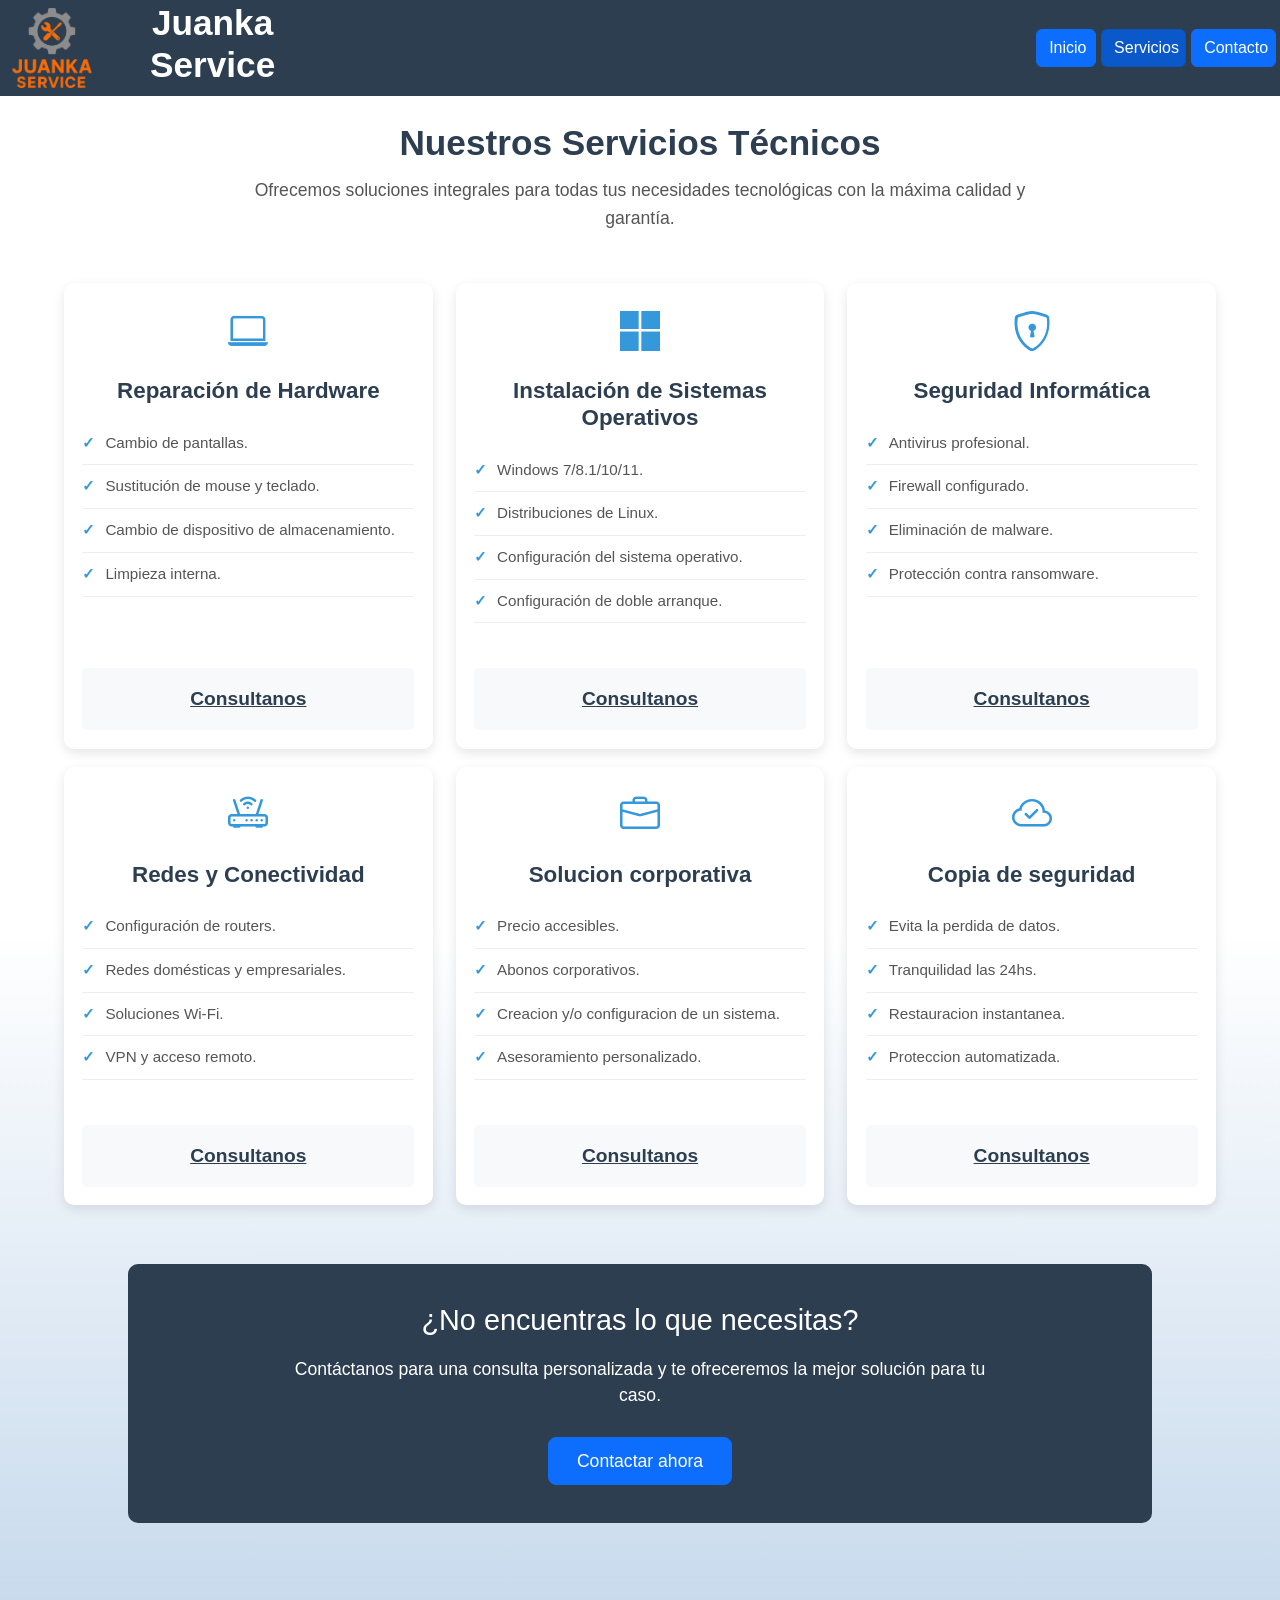
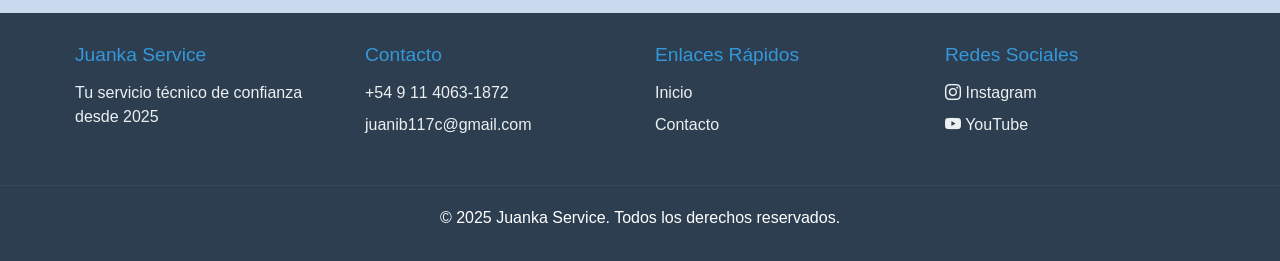
<file: Proyecto - Sitio Web version 0.9.7/Proyecto - Sitio Web version 0.9.7/service.html>
<!DOCTYPE html>
<html lang="es">
<head>
    <meta charset="UTF-8">
    <meta name="viewport" content="width=device-width, initial-scale=1.0">
    <title>Juanka Service - Servicios.</title>
    <link rel="stylesheet" href="css/service.css">
    <link href="https://cdn.jsdelivr.net/npm/bootstrap@5.3.6/dist/css/bootstrap.min.css" rel="stylesheet" integrity="sha384-4Q6Gf2aSP4eDXB8Miphtr37CMZZQ5oXLH2yaXMJ2w8e2ZtHTl7GptT4jmndRuHDT" crossorigin="anonymous">
    <link rel="preconnect" href="https://cdn.jsdelivr.net">
    <link rel="dns-prefetch" href="https://cdn.jsdelivr.net">
    <link rel="preconnect" href="https://fonts.googleapis.com">
    <link rel="shortcut icon" href="img/logo.webp" type="image/x-icon">
</head>
<body>
    <header>
        <a href="index.html" class="logo-title-container" style="text-decoration: none; color: inherit;">
            <img src="img/logo.webp" alt="Logo Juanka Service" class="header-logo">
            <h1>Juanka Service</h1>
        </a>
        <nav>
            <button type="button" class="btn btn-primary" onclick="window.location.href='index.html'">Inicio</button>
            <button type="button" class="btn btn-primary active">Servicios</button>
            <button type="button" class="btn btn-primary" onclick="window.location.href='contact.html'">Contacto</button>
        </nav>
    </header>

    <main class="services-main">
        <section class="services-intro">
            <h2>Nuestros Servicios Técnicos</h2>
            <p>Ofrecemos soluciones integrales para todas tus necesidades tecnológicas con la máxima calidad y garantía.</p>
        </section>

        <!-- Tarjetas de servicios -->

        <section class="services-grid">
            <!-- Servicio 1 -->
            <div class="service-card">
                <div class="service-icon">
                    <i class="bi bi-laptop"></i> <!-- Etiqueta encargada de mostrar los iconos utilizando la clase de Boostrap "<i> es la etiqueta HTML", "bi es la clase base de Boostrap Icons", "bi-laptop es el tipo de icono elegido." -->
                </div>
                <h3>Reparación de Hardware</h3>
                <ul>
                    <li>Cambio de pantallas.</li>
                    <li>Sustitución de mouse y teclado.</li>
                    <li>Cambio de dispositivo de almacenamiento.</li>
                    <li>Limpieza interna.</li>
                </ul>
                <a href="contact.html" class="service-price">Consultanos</a>
            </div>

            <!-- Servicio 2 -->
            <div class="service-card">
                <div class="service-icon">
                    <i class="bi bi-microsoft"></i>
                </div>
                <h3>Instalación de Sistemas Operativos</h3>
                <ul>
                    <li>Windows 7/8.1/10/11.</li>
                    <li>Distribuciones de Linux.</li>
                    <li>Configuración del sistema operativo.</li>
                    <li>Configuración de doble arranque.</li>
                </ul>
                <a href="contact.html" class="service-price">Consultanos</a>
            </div>

            <!-- Servicio 3 -->
            <div class="service-card">
                <div class="service-icon">
                    <i class="bi bi-shield-lock"></i>
                </div>
                <h3>Seguridad Informática</h3>
                <ul>
                    <li>Antivirus profesional.</li>
                    <li>Firewall configurado.</li>
                    <li>Eliminación de malware.</li>
                    <li>Protección contra ransomware.</li>
                </ul>
                <a href="contact.html" class="service-price">Consultanos</a>
            </div>

            <!-- Servicio 4 -->
            <div class="service-card">
                <div class="service-icon">
                    <i class="bi bi-router"></i>
                </div>
                <h3>Redes y Conectividad</h3>
                <ul>
                    <li>Configuración de routers.</li>
                    <li>Redes domésticas y empresariales.</li>
                    <li>Soluciones Wi-Fi.</li>
                    <li>VPN y acceso remoto.</li>
                </ul>
                <a href="contact.html" class="service-price">Consultanos</a>
            </div>

            <!-- Servicio 5 -->
            <div class="service-card">
                <div class="service-icon">
                    <i class="bi bi-briefcase"></i>
                </div>
                <h3>Solucion corporativa</h3>
                <ul>
                    <li>Precio accesibles.</li>
                    <li>Abonos corporativos.</li>
                    <li>Creacion y/o configuracion de un sistema.</li>
                    <li>Asesoramiento personalizado.</li>
                </ul>
                <a href="contact.html" class="service-price">Consultanos</a>
            </div>

            <!-- Servicio 6 -->
            <div class="service-card">
                <div class="service-icon">
                    <i class="bi bi-cloud-check"></i>
                </div>
                <h3>Copia de seguridad</h3>
                <ul>
                    <li>Evita la perdida de datos.</li>
                    <li>Tranquilidad las 24hs.</li>
                    <li>Restauracion instantanea.</li>
                    <li>Proteccion automatizada.</li>
                </ul>
                <a href="contact.html" class="service-price">Consultanos</a>
            </div>
        </section>

        <section class="service-cta">
            <h3>¿No encuentras lo que necesitas?</h3>
            <p>Contáctanos para una consulta personalizada y te ofreceremos la mejor solución para tu caso.</p>
            <button class="btn btn-primary btn-lg" onclick="window.location.href='contact.html'">Contactar ahora</button>
        </section>
    </main>

    <footer class="global-footer">
        <div class="footer-content">
            <div class="footer-section">
                <h4>Juanka Service</h4>
                <p>Tu servicio técnico de confianza desde 2025</p>
            </div>
            <div class="footer-section">
                <h4>Contacto</h4>
                <p><a href="tel:+549114063-1872">+54 9 11 4063-1872</a></p>
                <p><a href="mailto:juanib117c@gmail.com" target="_blank">juanib117c@gmail.com</a></p>
            </div>
            <div class="footer-section">
                <h4>Enlaces Rápidos</h4>
                <a href="index.html">Inicio</a>
                <a href="contact.html">Contacto</a>
            </div>
            <div class="footer-section">
                <h4>Redes Sociales</h4>
                <a href="https://www.instagram.com/juankaservice/" target="_blank"><i class="bi bi-instagram"></i> Instagram</a>
                <a href="" target="_blank"><i class="bi bi-youtube"></i> YouTube</a>
            </div>
        </div>
        <div class="footer-bottom">
            <p>&copy; 2025 Juanka Service. Todos los derechos reservados.</p>
        </div>
    </footer>

    <!-- Bootstrap Icons -->
    <link rel="stylesheet" href="https://cdn.jsdelivr.net/npm/bootstrap-icons@1.10.0/font/bootstrap-icons.css">
    <script src="https://cdn.jsdelivr.net/npm/bootstrap@5.3.6/dist/js/bootstrap.bundle.min.js" integrity="sha384-j1CDi7MgGQ12Z7Qab0qlWQ/Qqz24Gc6BM0thvEMVjHnfYGF0rmFCozFSxQBxwHKO" crossorigin="anonymous"></script>
</body>
</html>
</file>
<file: Proyecto - Sitio Web version 0.9.7/Proyecto - Sitio Web version 0.9.7/css/service.css>
/* Estilos específicos para la página de servicios */
* {
    margin: 0;
    padding: 0;
    box-sizing: border-box;
    font-family: 'Arial', sans-serif;
}
body{
    background: linear-gradient(to top, #b3cce6, white, white);
}

header {
    position: fixed;  /* Fija el elemento */
    top: 0;
    z-index: 1000;
    width: 100%;
    background-color: #2c3e50;
    color: white;
    padding: 10px;
    display: grid;
    justify-content: space-between;
    align-items: center;
    position: sticky;
    grid-template-columns: auto auto;
    padding: 2px;
}

.logo-title-container {
    display: flex;
    align-items: center;
    text-decoration: none;
    color: white;
    cursor: pointer;
    padding-left: 3%;
}

.logo-title-container:hover {
    opacity: 0.9;
}

.header-logo {
    width: 80px;
    height: 80px;
    object-fit: contain;
    border-radius: 8px;
}

header h1 {
    font-size: 220%;
    margin-right: 1.5%;
    font-weight: 600;
    text-align: center;
    width: auto;
}

/* Navegación perfeccionada */
nav {
    display: flex;
    justify-content: center;
    flex: 1;
    width: auto;
}

nav button {
    padding: 0.6% 1.8%;
    font-size: 95%;
    background-color: #3498db;
    color: white;
    border: none;
    border-radius: 8%;
    cursor: pointer;
    transition: all 0.3s ease;
    white-space: nowrap;
    min-width: 14%;
    text-align: center;
    margin: 1%;
}

nav button:hover {
    background-color: #2980b9;
    transform: translateY(-2%);
}
.services-main {
    width: 100%;
    padding: 2% 0;
}

.services-intro {
    text-align: center;
    margin-bottom: 3%;
    padding: 0 5%;
}

.services-intro h2 {
    font-size: 2.2rem;
    color: #2c3e50;
    margin-bottom: 1%;
    font-weight: 600;
}

.services-intro p {
    font-size: 1.1rem;
    color: #555;
    max-width: 800px;
    margin: 0 auto;
    line-height: 1.6;
}

.services-grid {
    display: grid;
    grid-template-columns: repeat(3, 1fr);
    gap: 2%;
    width: 90%;
    margin: 0 auto;
    padding: 1% 0;
}

.service-card {
    background-color: white;
    border-radius: 10px;
    padding: 5%;
    box-shadow: 0 4px 12px rgba(0,0,0,0.1);
    transition: all 0.3s ease;
    margin-bottom: 5%;
    display: flex;
    flex-direction: column;
    height: 100%;
}

.service-card:hover {
    transform: translateY(-5px);
    box-shadow: 0 8px 20px rgba(0,0,0,0.15);
}

.service-icon {
    font-size: 2.5rem;
    color: #3498db;
    margin-bottom: 5%;
    text-align: center;
}

.service-card h3 {
    font-size: 1.4rem;
    color: #2c3e50;
    margin-bottom: 5%;
    text-align: center;
    font-weight: 600;
}

.service-card ul {
    list-style-type: none;
    padding-left: 0;
    margin-bottom: 8%;
    flex-grow: 1;
}

.service-card ul li {
    padding: 3% 0;
    border-bottom: 1px solid #eee;
    font-size: 0.95rem;
    color: #555;
    display: flex;
    align-items: center;
}

.service-card ul li:before {
    content: "✓";
    color: #3498db;
    margin-right: 3%;
    font-weight: bold;
}

.service-price {
    text-align: center;
    font-size: 1.2rem;
    color: #2c3e50;
    font-weight: 700;
    margin-top: auto;
    padding: 5% 0;
    background-color: #f8f9fa;
    border-radius: 5px;
}

.service-cta {
    text-align: center;
    margin: 5% auto;
    padding: 3%;
    background-color: #2c3e50;
    color: white;
    border-radius: 10px;
    width: 80%;
}

.service-cta h3 {
    font-size: 1.8rem;
    margin-bottom: 2%;
}

.service-cta p {
    font-size: 1.1rem;
    margin-bottom: 3%;
    max-width: 700px;
    margin-left: auto;
    margin-right: auto;
}

.service-cta button {
    padding: 1% 3%;
    font-size: 1.1rem;
}

/* Footer */
.global-footer {
    background-color: #2c3e50;
    color: white;
    padding: 30px 0 15px;
    margin-top: auto;
}

.footer-content {
    display: flex;
    justify-content: space-around;
    flex-wrap: wrap;
    max-width: 1200px;
    margin: 0 auto;
    padding: 0 20px;
}

.footer-section {
    flex: 1;
    min-width: 250px;
    margin-bottom: 20px;
    padding: 0 15px;
}

.footer-section h4 {
    font-size: 1.2rem;
    margin-bottom: 15px;
    color: #3498db;
}

.footer-section p, .footer-section a {
    color: #ecf0f1;
    margin-bottom: 8px;
    display: block;
    text-decoration: none;
}

.footer-section a:hover {
    color: #3498db;
}

.footer-bottom {
    text-align: center;
    padding-top: 20px;
    border-top: 1px solid #34495e;
    margin-top: 20px;
}

/* Responsive design */
@media (max-width: 1024px) {
    .services-grid {
        grid-template-columns: repeat(2, 1fr);
    }

    .service-cta {
        margin-top: 10%;
    }
}

@media (max-width: 768px) {
    header{
        grid-template-columns: auto;
        justify-content: center;

    }
    .services-grid {
        grid-template-columns: 1fr;
        width: 95%;
    }
    
    .service-card {
        margin-bottom: 5%;
    }

    .services-intro h2 {
        font-size: 1.8rem;
    }
    
    .service-cta {
        width: 95%;
        margin-top: 84%;
    }
}
</file>
